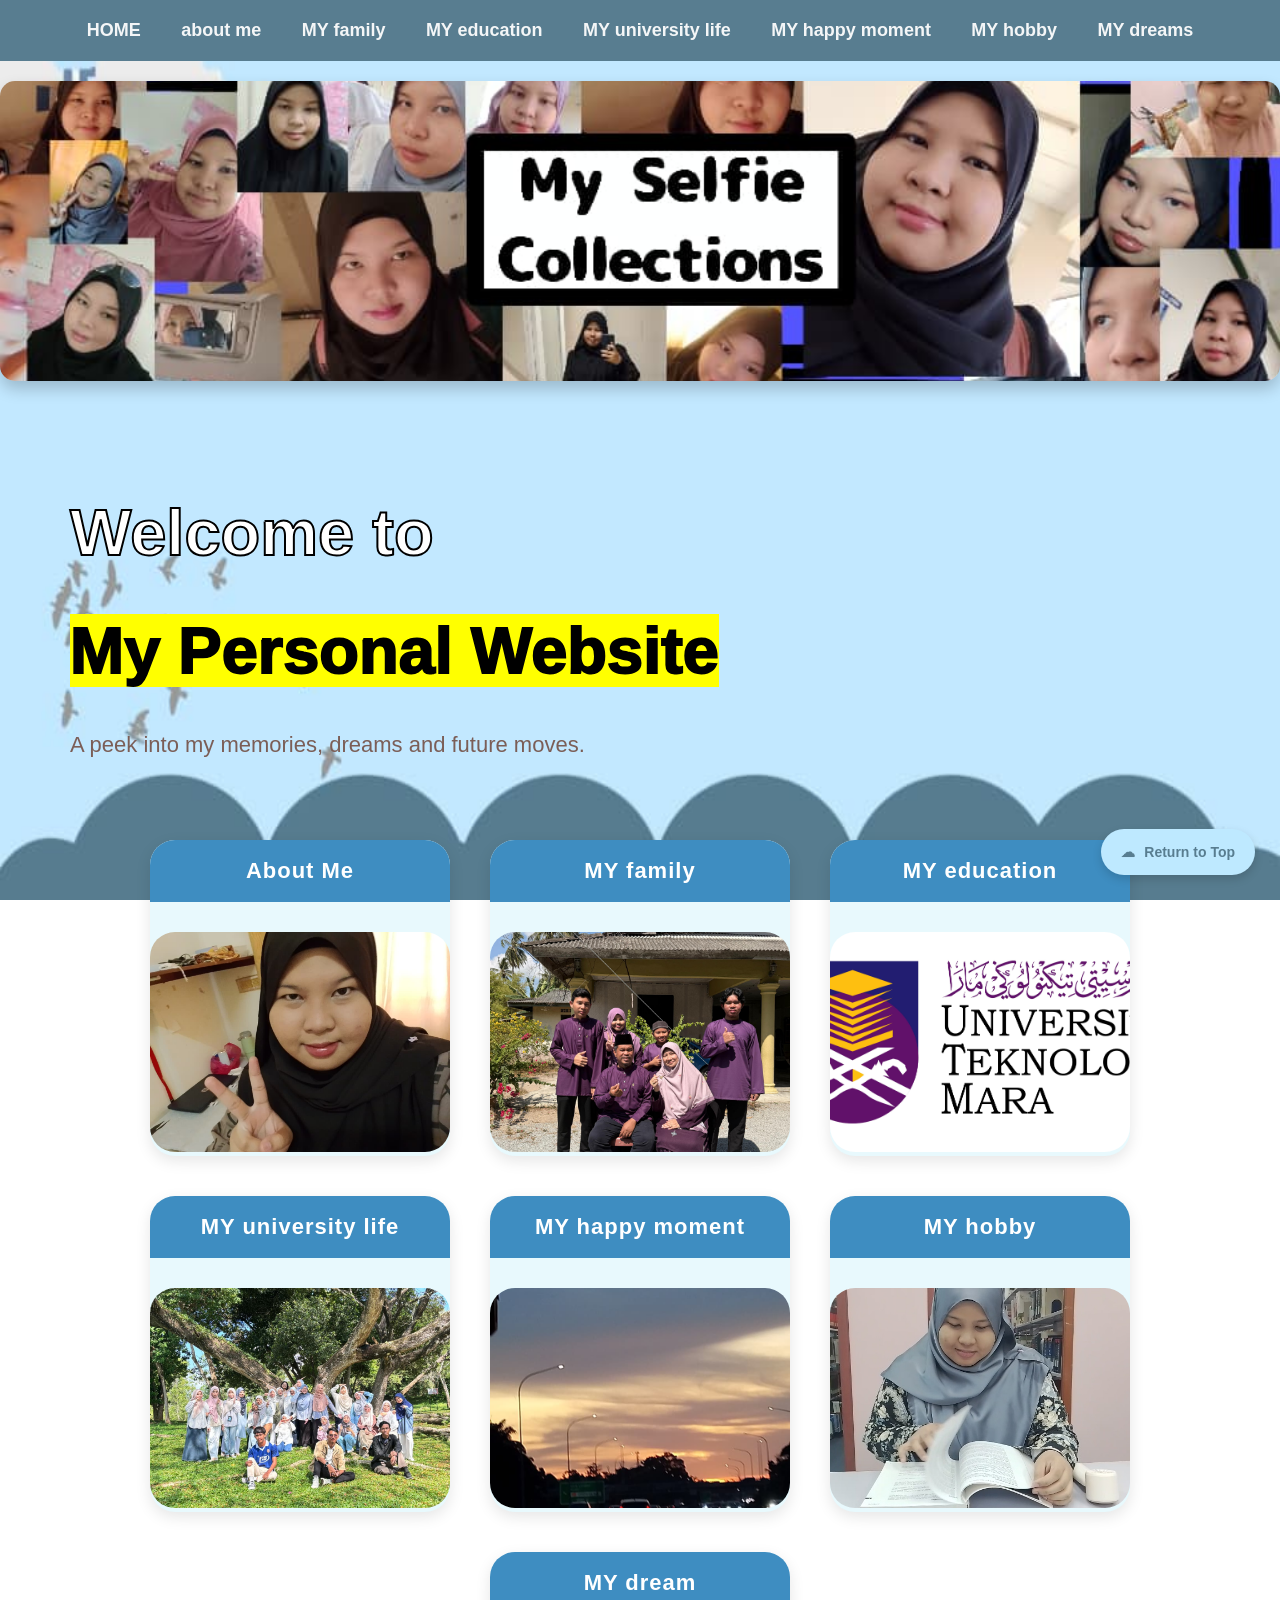
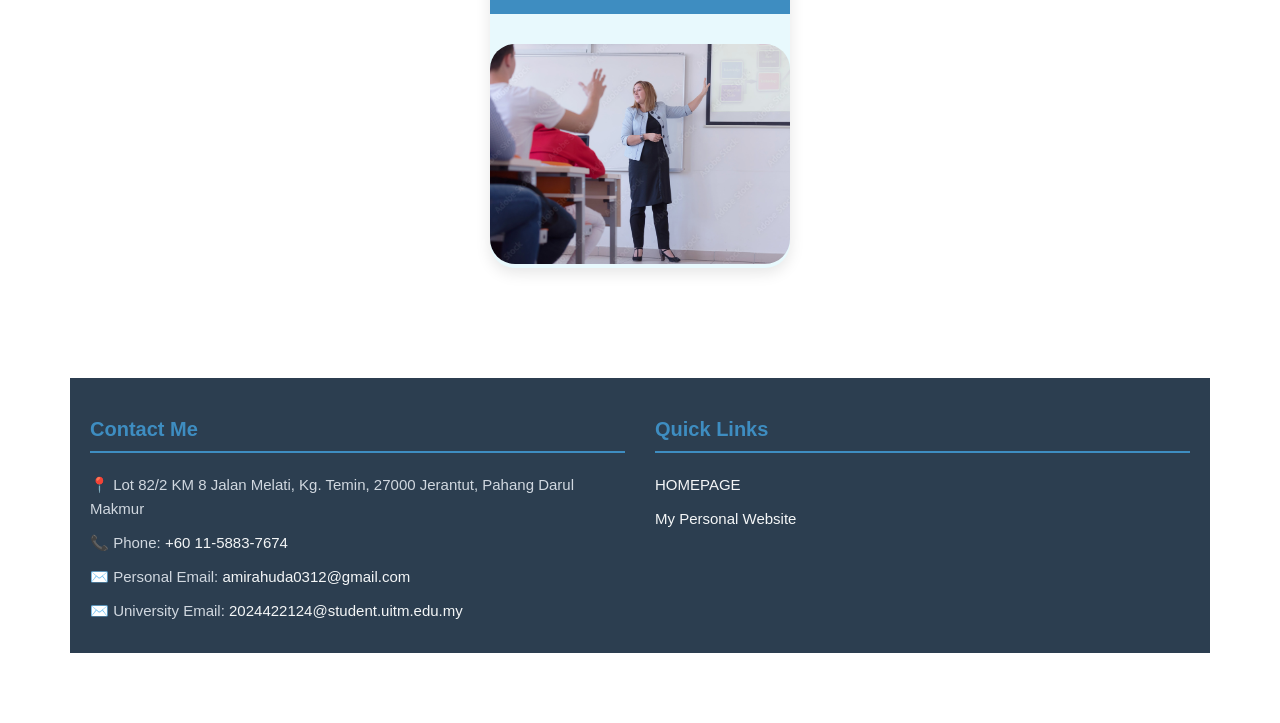
<file: index.html>
<!DOCTYPE html> 
<html> 
<head> 
<title>HOME Page</title> 
<link rel="stylesheet" href="style.css">
</head> 
<body> 
<audio id="bgMusic" autoplay loop>
<source src="audio/bgsound.mp3" type="audio/mpeg">
</audio>
<nav> 
<a href="index.html">HOME</a> 
<a href="aboutme.html">about me</a> 
<a href="myfamily.html">MY family</a> 
<a href="myeducation.html">MY education</a> 
<a href="myunilife.html">MY university life</a> 
<a href="happymoment.html">MY happy moment</a>
<a href="myhobby.html">MY hobby</a>
<a href="mydreams.html">MY dreams</a>
</nav> 

<div class="slider-container"> 
<div class="slides"> 
<div class="slide"><img src="images/home_slide1.jpeg" alt="UiTM Kedah Campus View"></div> 
<div class="slide"><img src="images/home_slide2.jpg" alt="University Event Life"></div> 
<div class="slide"><img src="images/home_slide3.jpeg" alt="Student Group Frame"></div> 
<div class="slide"><img src="images/home_slide4.jpeg" alt="UiTM Kedah Campus View"></div> 
<div class="slide"><img src="images/home_slide5.jpg" alt="Student Group Frame"></div> 
</div> 
</div> 

<div class="home"> 

<h1 style="color: white; -webkit-text-stroke: 2px black; align: "left">Welcome to</h1> 
<h1 style="color: white; -webkit-text-stroke: 2px black;"><mark>My Personal Website</mark></h1> 

<p> 
A peek into my memories, dreams and future moves.
</p> 

<div class="menu-cards"> 

<div class="card"> 
<h3>About Me</h3> 
<a href="aboutme.html"><img src="images/home_me1.jpeg"></a>
</div> 

<div class="card"> 
<h3>MY family</h3> 
<a href="myfamily.html"><img src="images/home_family1.jpeg"></a> 
</div> 

<div class="card"> 
<h3>MY education</h3> 
<a href="myeducation.html"><img src="images/home_education_UiTM.jpg"></a> 
</div> 

<div class="card"> 
<h3>MY university life</h3> 
<a href="myunilife.html"><img src="images/home_unilife.jpeg"></a> 
</div> 

<div class="card"> 
<h3>MY happy moment</h3> 
<a href="happymoment.html"><img src="images/home_exp.jpeg"></a> 
</div> 

<div class="card"> 
<h3>MY hobby</h3> 
<a href="myhobby.html"><img src="images/home_hobby.jpeg"></a> 
</div> 

<div class="card"> 
<h3>MY dream</h3> 
<a href="mydreams.html"><img src="images/home_mydream.jpg"></a>
</div> 
</div> 

<footer class="site-footer">
<div class="footer-content">
<div class="footer-section">
<h3>Contact Me</h3>
<p>📍 Lot 82/2 KM 8 Jalan Melati, Kg. Temin, 27000 Jerantut, Pahang Darul Makmur</p>
<p>📞 Phone: <a href="tel:+601158837674">+60 11-5883-7674</a></p>
<p>✉️ Personal Email: <a href="mailto:amirahuda0312@gmail.com">amirahuda0312@gmail.com</a></p>
<p>✉️ University Email: <a href="mailto:2024422124@student.uitm.edu.my">2024422124@student.uitm.edu.my</a></p>
</div>
    
<div class="footer-section">
<h3>Quick Links</h3>
<p><a href="index.html">HOMEPAGE</a></p>
<p><a href="index.html">My Personal Website</a></p>
</div>
</div>
</div>
</footer>

<button onclick="topFunction()" class="top-btn">
Return to Top
</button>
<script>
const music = document.getElementById("bgMusic");

window.addEventListener("load", () => {

    const savedTime =
    localStorage.getItem("musicTime");

    if(savedTime){

        music.currentTime =
        parseFloat(savedTime);
    }

    music.play().catch(() => {});
});

setInterval(() => {

    localStorage.setItem(
        "musicTime",
        music.currentTime
    );

}, 1000);
</script>

<script>
function topFunction(){

    window.scrollTo({
        top:0,
        behavior:"smooth"
    });

}
</script>
</body> 
</html>
</file>
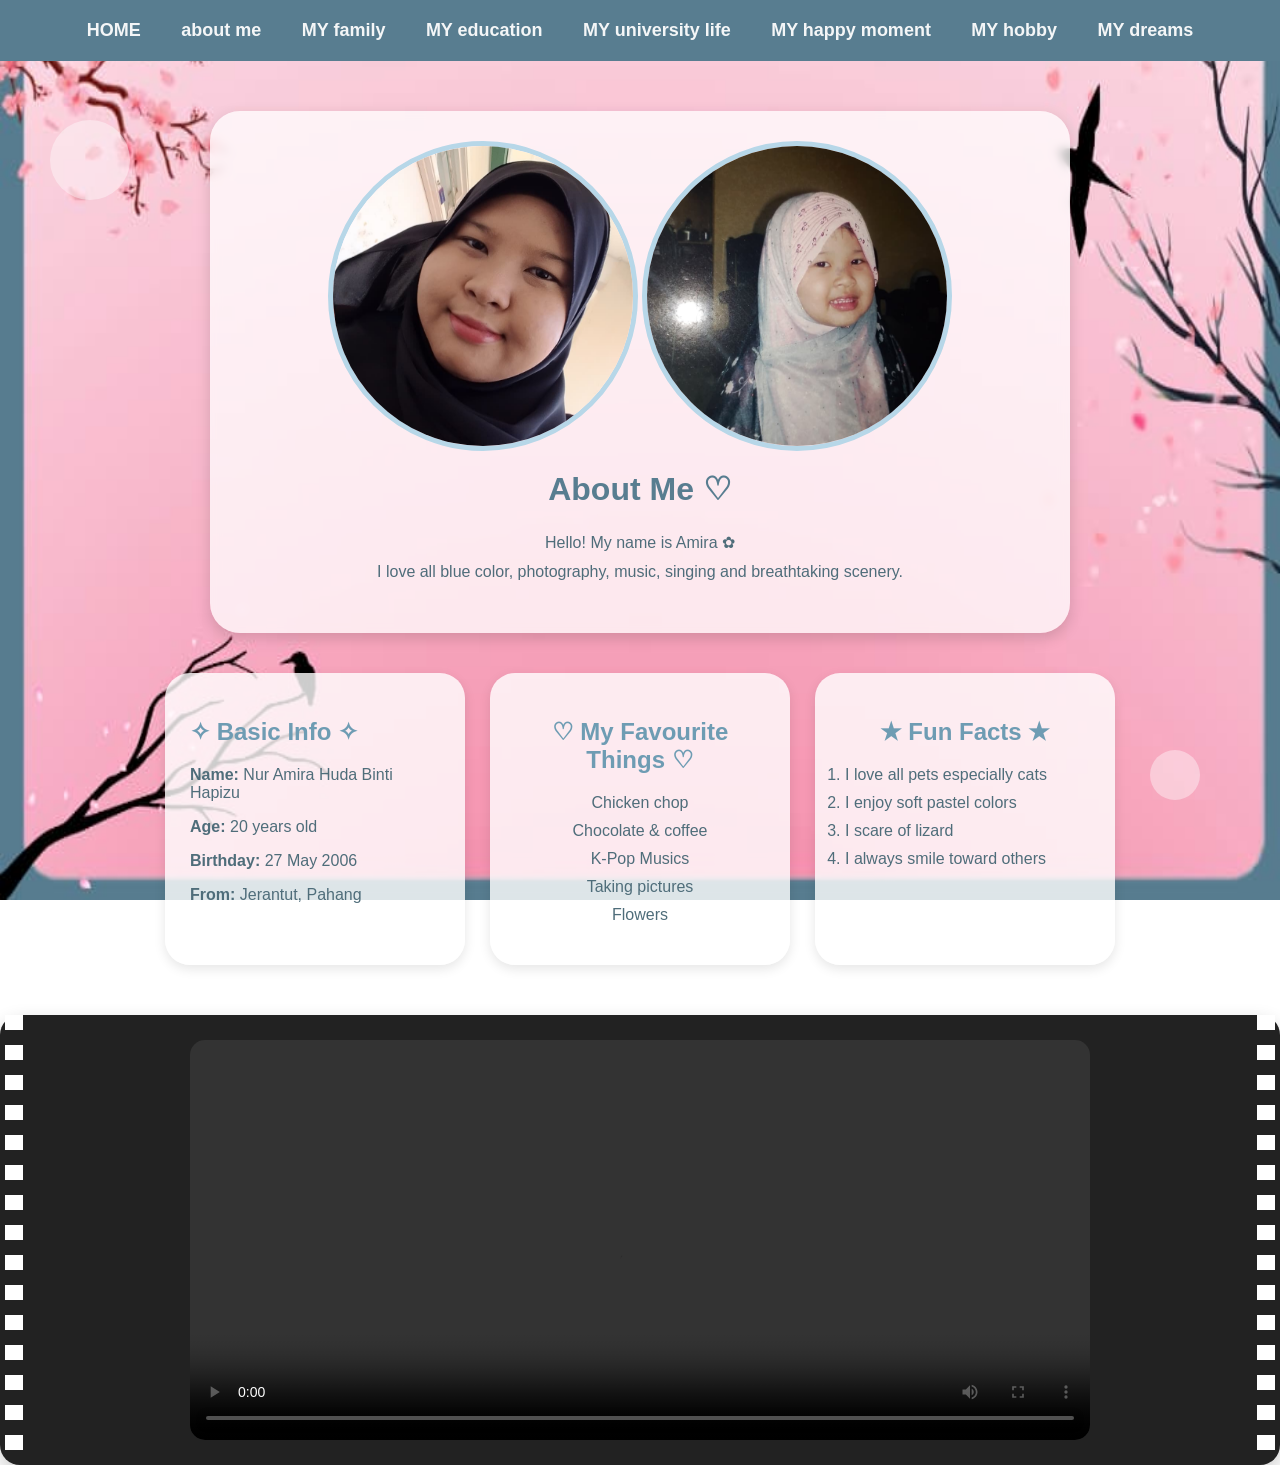
<file: aboutme.html>
<!DOCTYPE html>
<html>
<head>
<title>about me Page</title>
<link rel="stylesheet" href="styleAboutMe.css">
</head>
<body>
<audio id="bgMusic" autoplay loop>
<source src="audio/bgsound.mp3" type="audio/mpeg">
</audio>
<nav> 
<a href="index.html">HOME</a> 
<a href="aboutme.html">about me</a> 
<a href="myfamily.html">MY family</a> 
<a href="myeducation.html">MY education</a> 
<a href="myunilife.html">MY university life</a> 
<a href="happymoment.html">MY happy moment</a>
<a href="myhobby.html">MY hobby</a>
<a href="mydreams.html">MY dreams</a>
</nav>

<div class="about-container">
<div class="profile-card">
<img src="images/me_img1.jpeg" alt="My Photo">
<img src="images/me_img2.jpeg" alt="My Photo">
<h1>About Me ♡</h1>
<p class="intro">
Hello! My name is Amira ✿ <br>
I love all blue color, photography, music, singing and breathtaking scenery.
</p>
</div>
<div class="info-section">
<div class="cute-box" align="left">
<h2>✧ Basic Info ✧</h2>
<p><b>Name:</b> Nur Amira Huda Binti Hapizu</p>
<p><b>Age:</b> 20 years old</p>
<p><b>Birthday:</b> 27 May 2006</p>
<p><b>From:</b> Jerantut, Pahang</p>
</div>

<div class="cute-box">
<h2>♡ My Favourite Things ♡</h2>
<ul>
<li>Chicken chop</li>
<li>Chocolate & coffee</li>
<li>K-Pop Musics</li>
<li>Taking pictures</li>
<li>Flowers</li>
</ul>
</div>

<div class="cute-box">
<h2>★ Fun Facts ★</h2>
<ol align="left">
<li>I love all pets especially cats</li>
<li>I enjoy soft pastel colors</li>
<li>I scare of lizard</li>
<li>I always smile toward others</li>
</ol>
</div>
</div>
</div> 

<div class="bubble bubble1"></div>
<div class="bubble bubble2"></div>
<div class="video-box">
<center>
<video controls>
<source src="videos/meVid.mp4" type="video/mp4">
</video>
</center>
</div>

<script>
const music = document.getElementById("bgMusic");
window.addEventListener("load", () => {

    const savedTime =
    localStorage.getItem("musicTime");

    if(savedTime){

        music.currentTime =
        parseFloat(savedTime);
    }

    music.play().catch(() => {});
});

setInterval(() => {

    localStorage.setItem(
        "musicTime",
        music.currentTime
    );

}, 1000);

const videos = document.querySelectorAll("video");

videos.forEach(video => {

    video.addEventListener("play", () => {
        music.pause();
    });

    video.addEventListener("pause", () => {

        if(video.ended === false){
            music.play();
        }

    });

    video.addEventListener("ended", () => {
        music.play();
    });

});
</script>
</body>
</html>
</file>
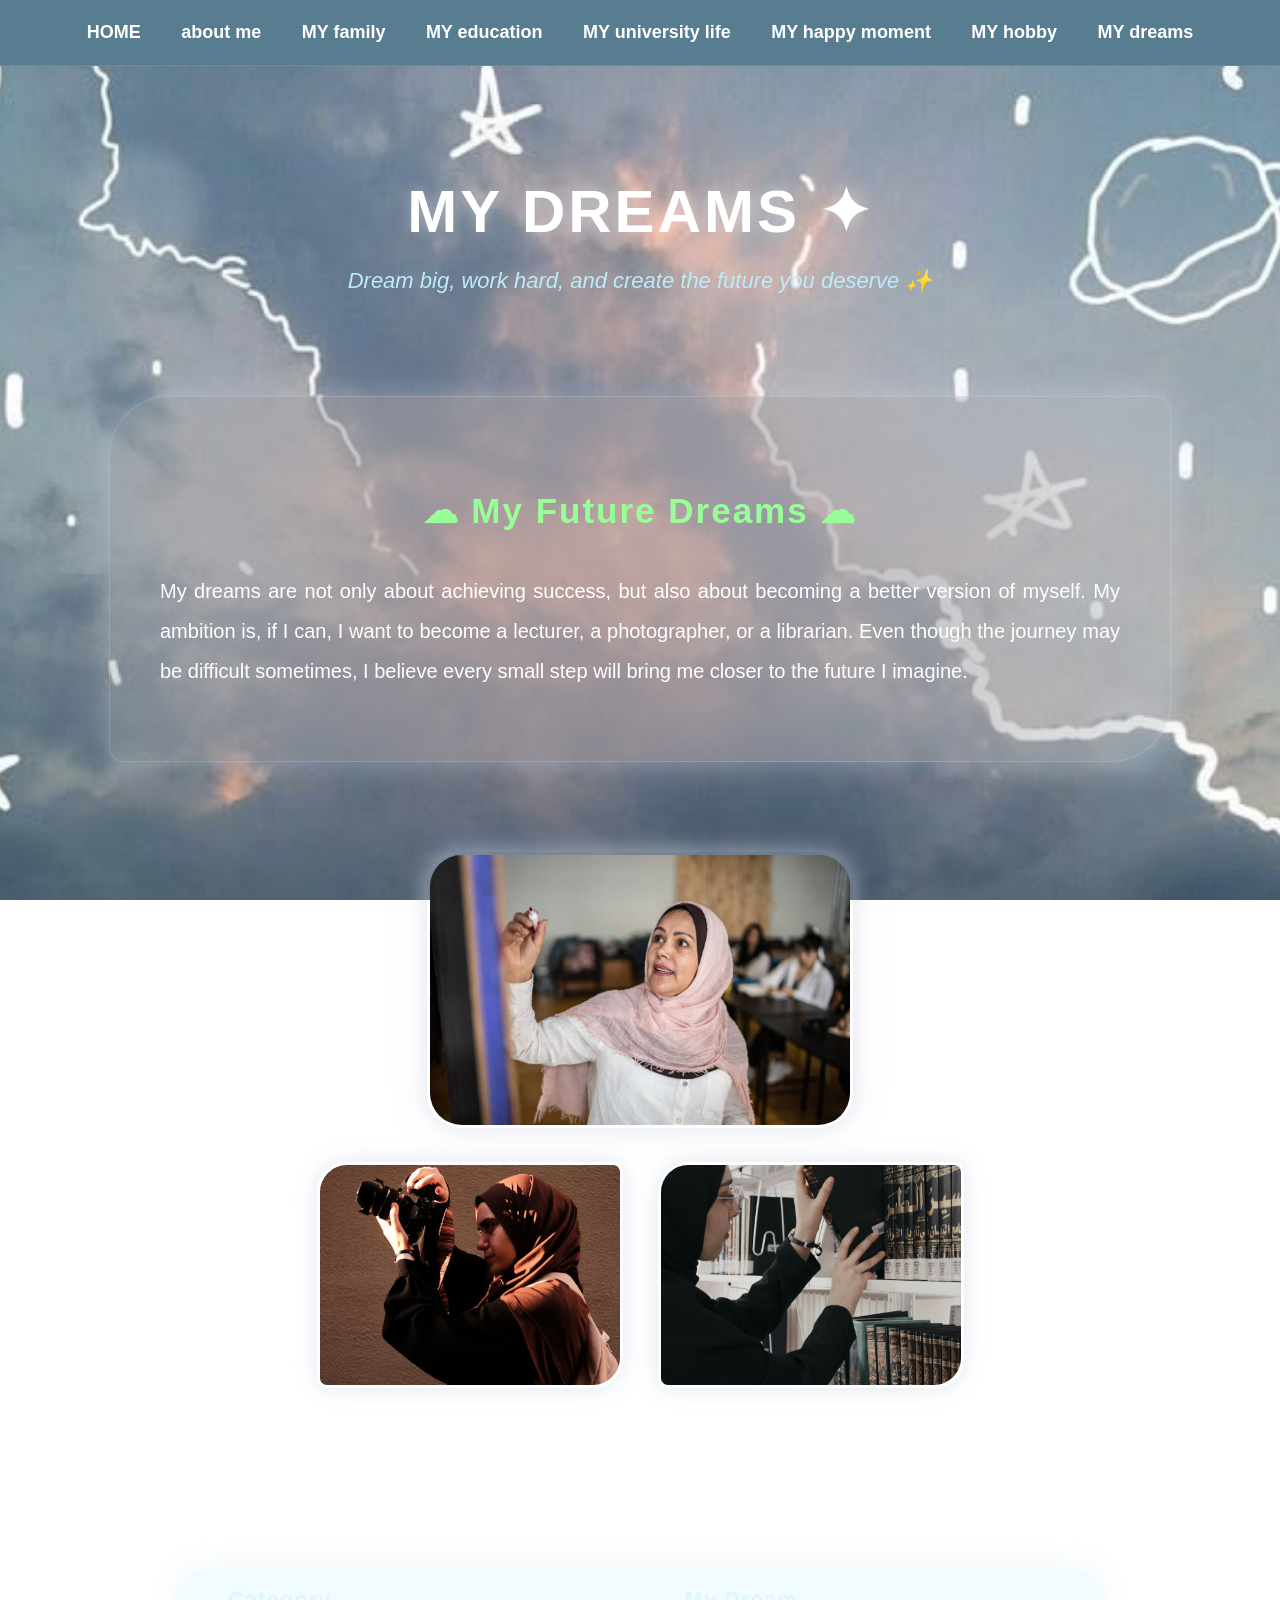
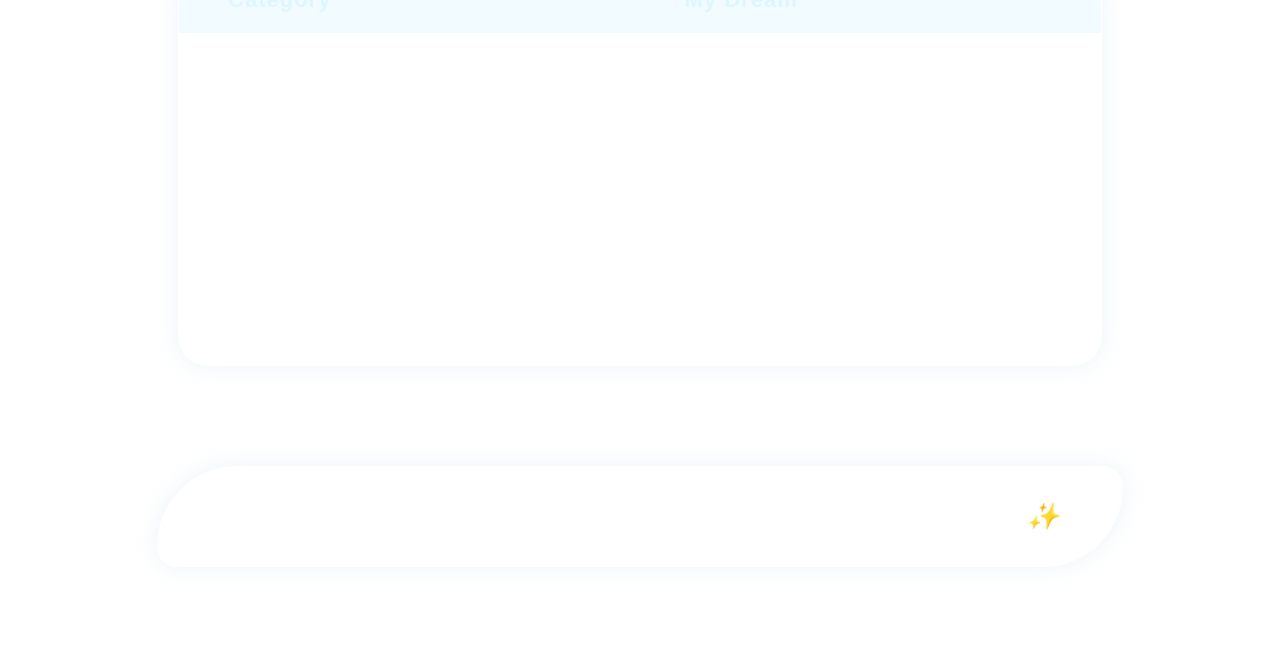
<file: mydreams.html>
<!DOCTYPE html>
<html>
<head>
<title>MY dreams Page</title>
<link rel="stylesheet" href="styleDreams.css">
</head>
<body>
<audio id="bgMusic" autoplay loop>
<source src="audio/bgsound.mp3" type="audio/mpeg">
</audio>
<div class="light light1"></div>
<div class="light light2"></div>
<nav>
<a href="index.html">HOME</a>
<a href="aboutme.html">about me</a>
<a href="myfamily.html">MY family</a>
<a href="myeducation.html">MY education</a>
<a href="myunilife.html">MY university life</a>
<a href="happymoment.html">MY happy moment</a>
<a href="myhobby.html">MY hobby</a>
<a href="mydreams.html">MY dreams</a>
</nav>

<div class="header">
<h1>MY DREAMS ✦</h1>
<p>
Dream big, work hard, and create the future you deserve ✨
</p>
</div>

<div class="dream-box">
<h2>☁ My Future Dreams ☁</h2>
<p style="font-size: 20px;">
My dreams are not only about achieving success, but also about becoming a better version of myself. 
My ambition is, if I can, I want to become a lecturer, a photographer, or a librarian.
Even though the journey may be difficult sometimes, I believe every small step will bring me closer to the future I imagine.
</p>
</div>

<div class="dream-gallery">
<div class="top-image">
<img src="images/dreams_img1.jpg">
</div>

<div class="bottom-images">
<img src="images/dreams_img2.jpg">
<img src="images/dreams_img3.jpg">
</div>
</div>

<div class="goal-section">
<h2 class="goal-title">My Future Goals</h2>
<table class="goal-table">
<tr>
<th>Category</th>
<th>My Dream</th>
</tr>
<tr>
<td>My life Vision</td>
<td>Always make my parents proud of me and happy for me.</td>
</tr>
<tr>
<td>My life Mission</td>
<td>To always reach my target on time.</td>
</tr>
<tr>
<td>✦ Career</td>
<td>To achieve a successful career and continuously improve my skills.</td>
</tr>
<tr>
<td>☁ Happiness</td>
<td>To live peacefully and create a meaningful life with loved ones.</td>
</tr>
<tr>
<td>✧ Adventure</td>
<td>To travel around the world and experience beautiful moments.</td>
</tr>
</table>
</div>

<div class="quote">
“The future belongs to those who believe in the beauty of their dreams ✨”
</div>

<script>
const music = document.getElementById("bgMusic");

window.addEventListener("load", () => {

    const savedTime =
    localStorage.getItem("musicTime");

    if(savedTime){

        music.currentTime =
        parseFloat(savedTime);
    }

    music.play().catch(() => {});
});
setInterval(() => {

    localStorage.setItem(
        "musicTime",
        music.currentTime
    );

}, 1000);
</script>
</body>
</html>
</file>
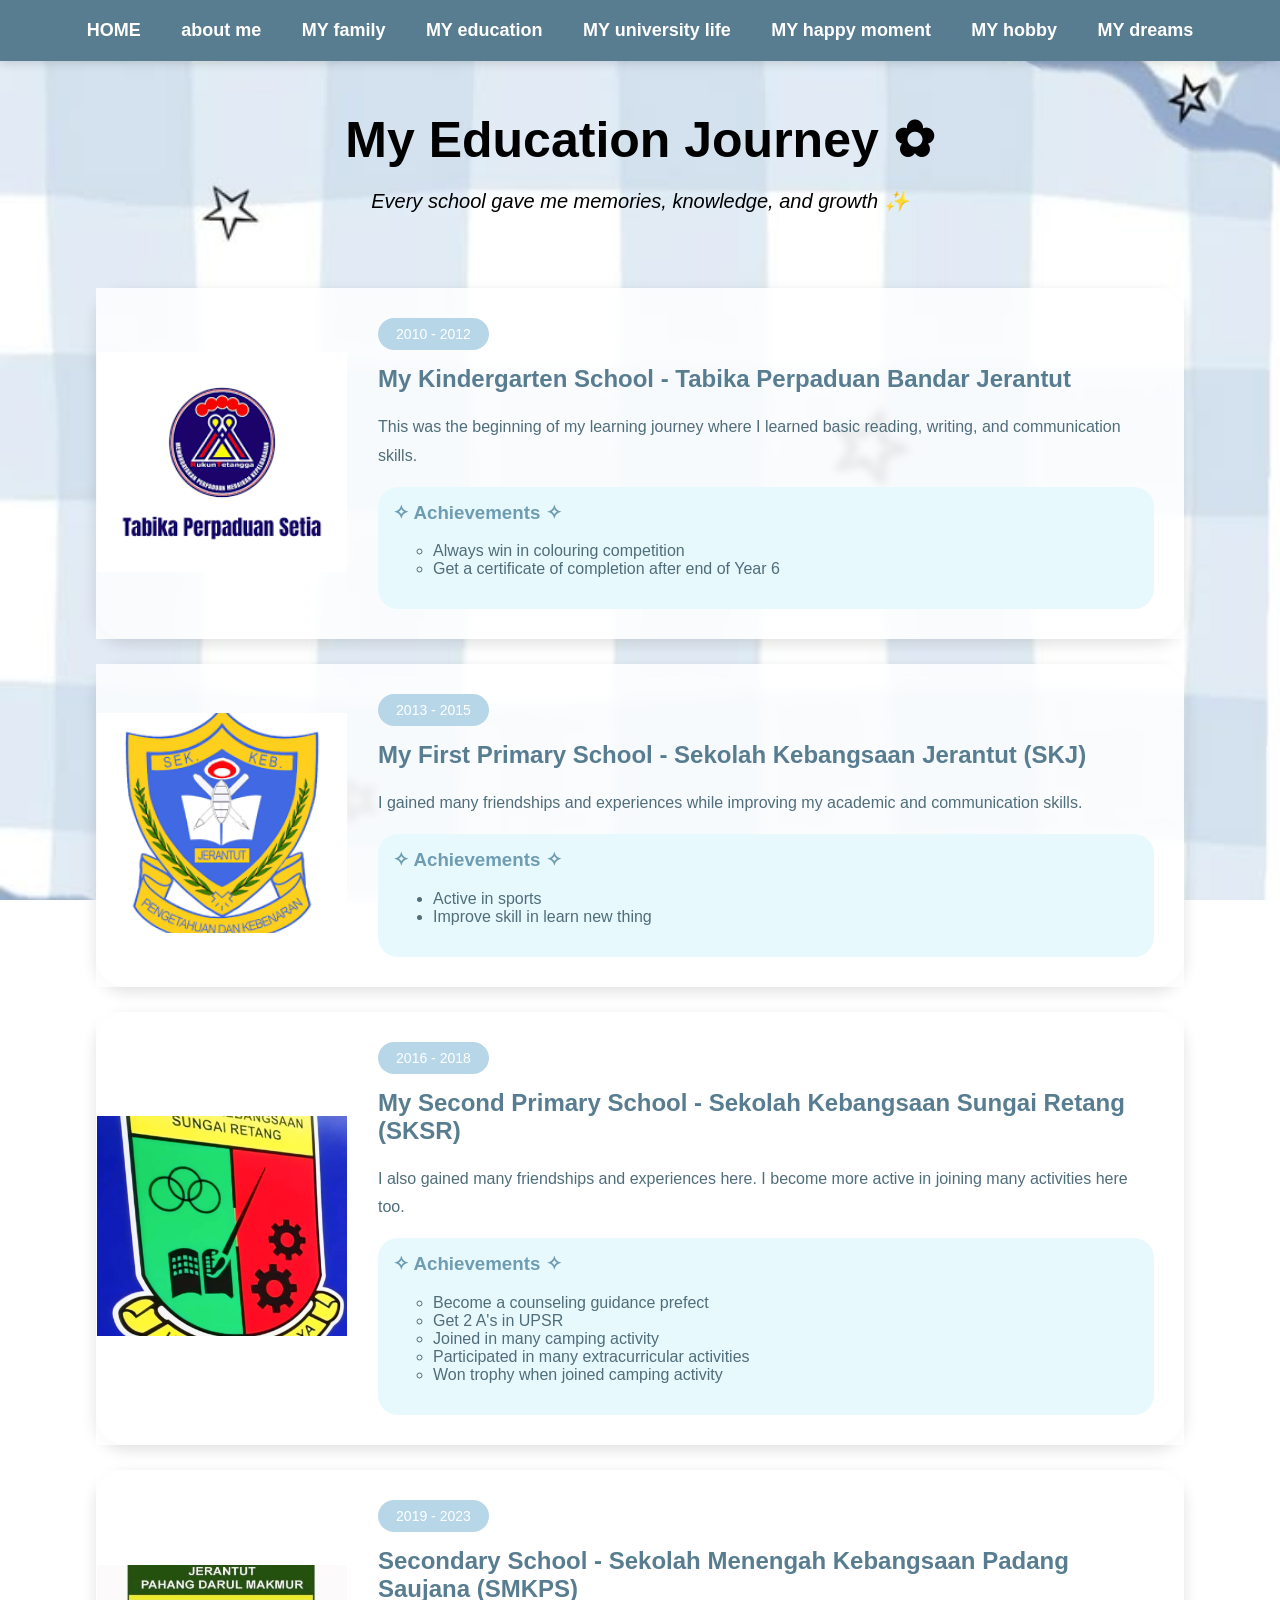
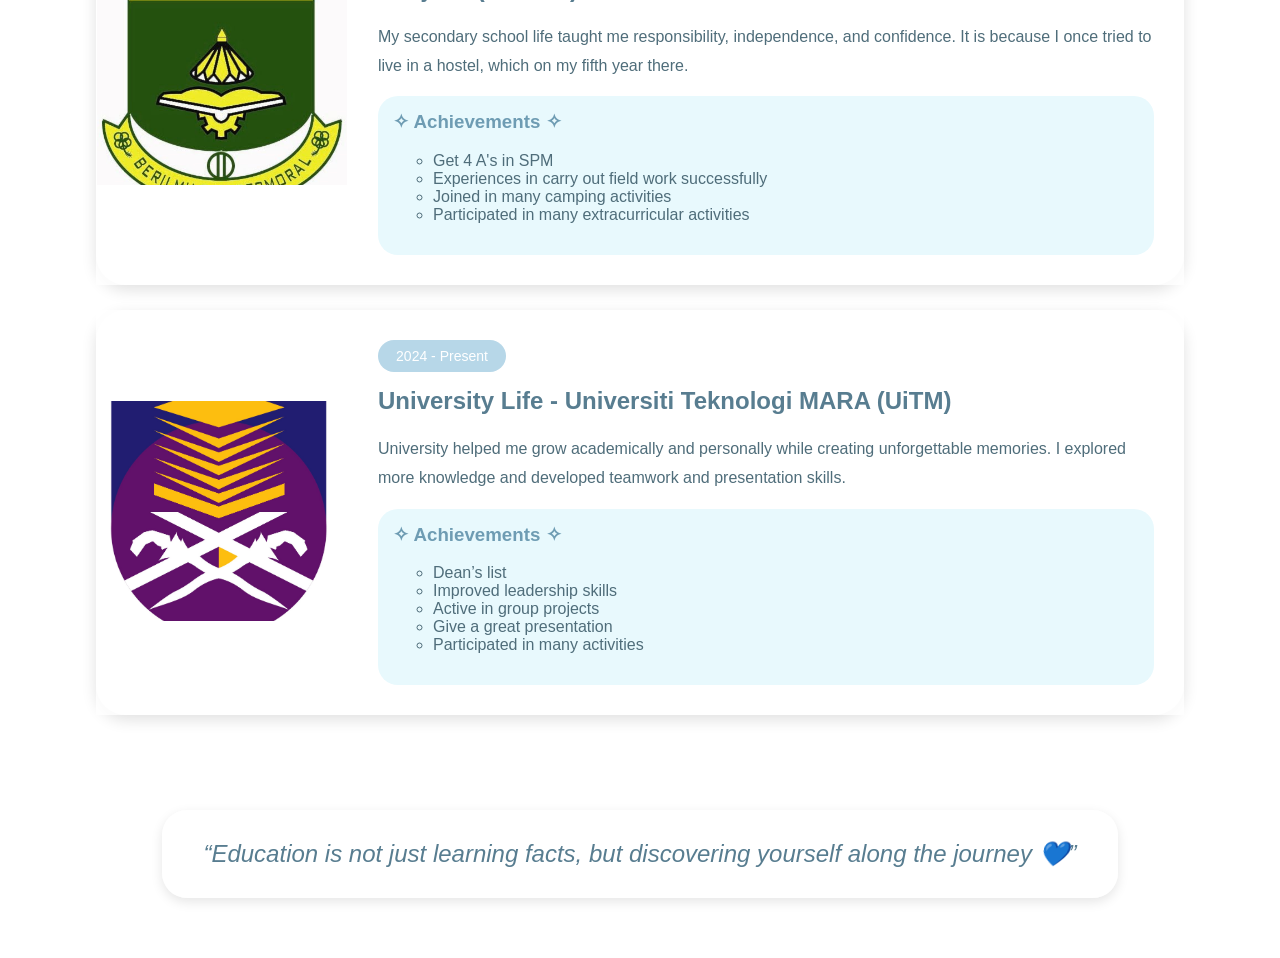
<file: myeducation.html>
<!DOCTYPE html>
<html>
<head>
<title>MY education Page</title>
<link rel="stylesheet" href="styleEdu.css">
</head>
<body>
<audio id="bgMusic" autoplay loop>
<source src="audio/bgsound.mp3" type="audio/mpeg">
</audio>
<nav>
<a href="index.html">HOME</a>
<a href="aboutme.html">about me</a>
<a href="myfamily.html">MY family</a>
<a href="myeducation.html">MY education</a>
<a href="myunilife.html">MY university life</a>
<a href="happymoment.html">MY happy moment</a>
<a href="myhobby.html">MY hobby</a>
<a href="mydreams.html">MY dreams</a>
</nav>

<div class="title">
<h1>My Education Journey ✿</h1>
<p>Every school gave me memories, knowledge, and growth ✨</p>
</div>

<div class="education-container">
<table class="edu-table">
<tr class="edu-card" onclick="window.open('https://maps.app.goo.gl/EEtXRXRHGtE7CM4S8', '_blank');" style="cursor: pointer;">
<td>
<img src="images/myedu_tadika.png" class="school-img">
</td>
<td class="content">
<div class="year">2010 - 2012</div>
<h2>My Kindergarten School - Tabika Perpaduan Bandar Jerantut</h2>
<p>
This was the beginning of my learning journey where I learned basic reading, writing, and communication skills.
</p>
<div class="achievement">
<h3>✧ Achievements ✧</h3>
<ul type="circle">
<li>Always win in colouring competition</li>
<li>Get a certificate of completion after end of Year 6</li>
</ul>
</div>
</td>
</tr>

<tr class="edu-card" onclick="window.open('https://maps.app.goo.gl/xjDcdtperpUUWbmPA', '_blank');" style="cursor: pointer;">
<td>
<img src="images/myedu_skj.png" class="school-img">
</td>
<td class="content">
<div class="year">2013 - 2015</div>
<h2>My First Primary School - Sekolah Kebangsaan Jerantut (SKJ)</h2>
<p>
I gained many friendships and experiences while improving my academic and communication skills.
</p>
<div class="achievement">
<h3>✧ Achievements ✧</h3>
<ul>
<li>Active in sports</li>
<li>Improve skill in learn new thing</li>
</ul>
</div>
</td>
</tr>

<tr class="edu-card" onclick="window.open('https://maps.app.goo.gl/qQCVUGSGm799hoz5A', '_blank');" style="cursor: pointer;">
<td>
<img src="images/myedu_sksr.jpeg" class="school-img">
</td>
<td class="content">
<div class="year">2016 - 2018</div>
<h2>My Second Primary School - Sekolah Kebangsaan Sungai Retang (SKSR)</h2>
<p>
I also gained many friendships and experiences here. I become more active in joining many activities here too.
</p>
<div class="achievement">
<h3>✧ Achievements ✧</h3>
<ul type="circle">
<li>Become a counseling guidance prefect</li>
<li>Get 2 A's in UPSR</li>
<li>Joined in many camping activity</li>
<li>Participated in many extracurricular activities</li>
<li>Won trophy when joined camping activity</li>
</ul>
</div>
</td>
</tr>

<tr class="edu-card" onclick="window.open('https://maps.app.goo.gl/wNeGAPWM6a9Q7odg8', '_blank');" style="cursor: pointer;">
<td>
<img src="images/myedu_smkps.jpg" class="school-img">
</td>
<td class="content">
<div class="year">2019 - 2023</div>
<h2>Secondary School - Sekolah Menengah Kebangsaan Padang Saujana (SMKPS)</h2>
<p>
My secondary school life taught me responsibility, independence, and confidence. It is because I once tried to live in a hostel, which on my fifth year there.
</p>
<div class="achievement">
<h3>✧ Achievements ✧</h3>
<ul type="circle">
<li>Get 4 A's in SPM</li>
<li>Experiences in carry out field work successfully</li>
<li>Joined in many camping activities</li>
<li>Participated in many extracurricular activities</li>
</ul>
</div>
</td>
</tr>

<tr class="edu-card" onclick="window.open('https://maps.app.goo.gl/dkYJjQTD4w3oxjdeA', '_blank');" style="cursor: pointer;">
<td>
<img src="images/myedu_uitm.jpeg" class="school-img">
</td>
<td class="content">
<div class="year">2024 - Present</div>
<h2>University Life - Universiti Teknologi MARA (UiTM)</h2>
<p>
University helped me grow academically and personally while creating unforgettable memories. I explored more knowledge and developed teamwork and presentation skills. 
</p>
<div class="achievement">
<h3>✧ Achievements ✧</h3>
<ul type="circle">
<li> Dean’s list</li>
<li>Improved leadership skills</li>
<li>Active in group projects</li>
<li>Give a great presentation</li>
<li>Participated in many activities</li>
</ul>
</div>
</td>
</tr>
</table>
</div>

<div class="quote">
    “Education is not just learning facts, but discovering yourself along the journey 💙”
</div>

<script>
const music = document.getElementById("bgMusic");

window.addEventListener("load", () => {

    const savedTime =
    localStorage.getItem("musicTime");

    if(savedTime){

        music.currentTime =
        parseFloat(savedTime);
    }

    music.play().catch(() => {});
});

setInterval(() => {

    localStorage.setItem(
        "musicTime",
        music.currentTime
    );

}, 1000);
</script>
</body>
</html>
</file>
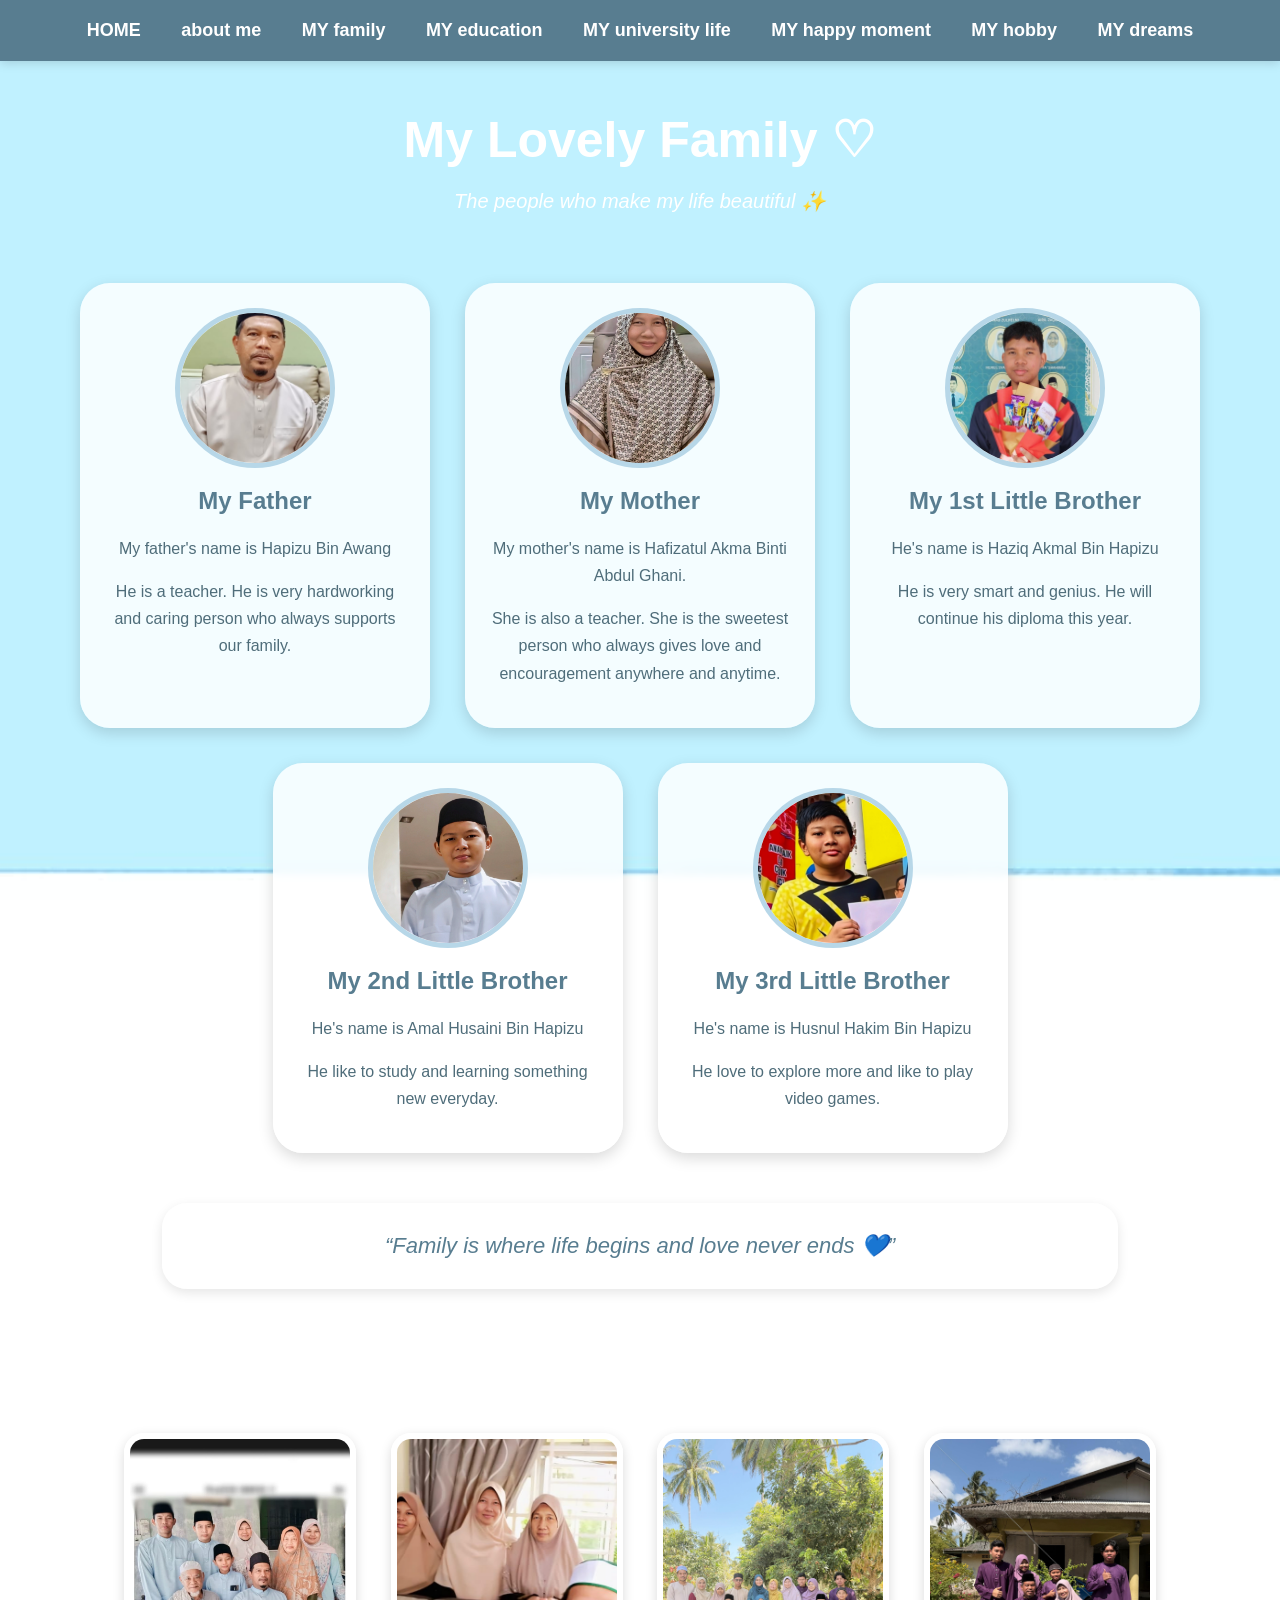
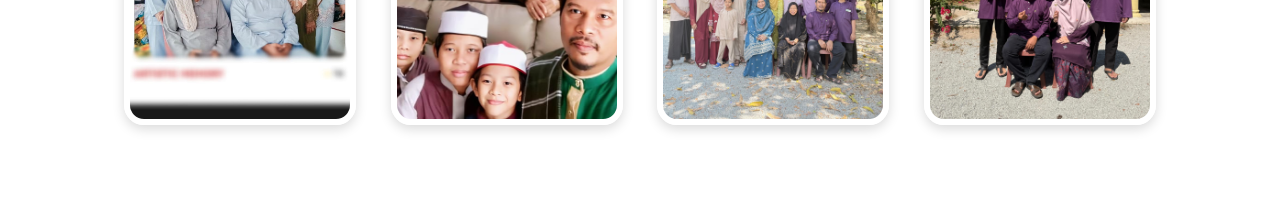
<file: myfamily.html>
<!DOCTYPE html>
<html>
<head>
<title>MY family Page</title>
<link rel="stylesheet" href="styleFamily.css">
</head>
<body>
<audio id="bgMusic" autoplay loop>
<source src="audio/bgsound.mp3" type="audio/mpeg">
</audio>
<nav>
<a href="index.html">HOME</a>
<a href="aboutme.html">about me</a>
<a href="myfamily.html">MY family</a>
<a href="myeducation.html">MY education</a>
<a href="myunilife.html">MY university life</a>
<a href="happymoment.html">MY happy moment</a>
<a href="myhobby.html">MY hobby</a>
<a href="mydreams.html">MY dreams</a>
</nav>

<div class="title">
<h1>My Lovely Family ♡</h1>
<p>The people who make my life beautiful ✨</p>
</div>

<div class="family-container">
<div class="family-card">
<img src="images/fam_abah.jpeg">
<h2>My Father</h2>
<p>My father's name is Hapizu Bin Awang</p>
<p>He is a teacher. He is very hardworking and caring person who always supports our family.</p>
</div>

<div class="family-card">
<img src="images/fam_umi.jpeg">
<h2>My Mother</h2>
<p>My mother's name is Hafizatul Akma Binti Abdul Ghani.</p>
<p>She is also a teacher. She is the sweetest person who always gives love and encouragement anywhere and anytime.</p>
</div>

<div class="family-card">
<img src="images/fam_haziq.jpeg">
<h2>My 1st Little Brother</h2>
<p>He's name is Haziq Akmal Bin Hapizu</p>
<p>He is very smart and genius. He will continue his diploma this year.</p>
</div>

<div class="family-card">
<img src="images/fam_amal.jpeg">
<h2>My 2nd Little Brother</h2>
<p>He's name is Amal Husaini Bin Hapizu</p>
<p>He like to study and learning something new everyday.</p>
</div>

<div class="family-card">
<img src="images/fam_hakim.jpeg">
<h2>My 3rd Little Brother</h2>
<p>He's name is Husnul Hakim Bin Hapizu</p>
<p>He love to explore more and like to play video games.</p>
</div>
</div>

<div class="quote">
    “Family is where life begins and love never ends 💙”
</div>

<div class="memory-section">
<h2>Beautiful Memories ✿</h2>
<div class="memory-gallery">
<img src="images/fam_img1.jpeg">
<img src="images/fam_img2.jpeg">
<img src="images/fam_img3.jpeg">
<img src="images/fam_img4.jpeg">
</div>
</div>

<script>
const music = document.getElementById("bgMusic");

window.addEventListener("load", () => {
    const savedTime =
    localStorage.getItem("musicTime");

    if(savedTime){

        music.currentTime =
        parseFloat(savedTime);
    }

    music.play().catch(() => {});
});

setInterval(() => {

    localStorage.setItem(
        "musicTime",
        music.currentTime
    );

}, 1000);
</script>
</body>
</html>
</file>
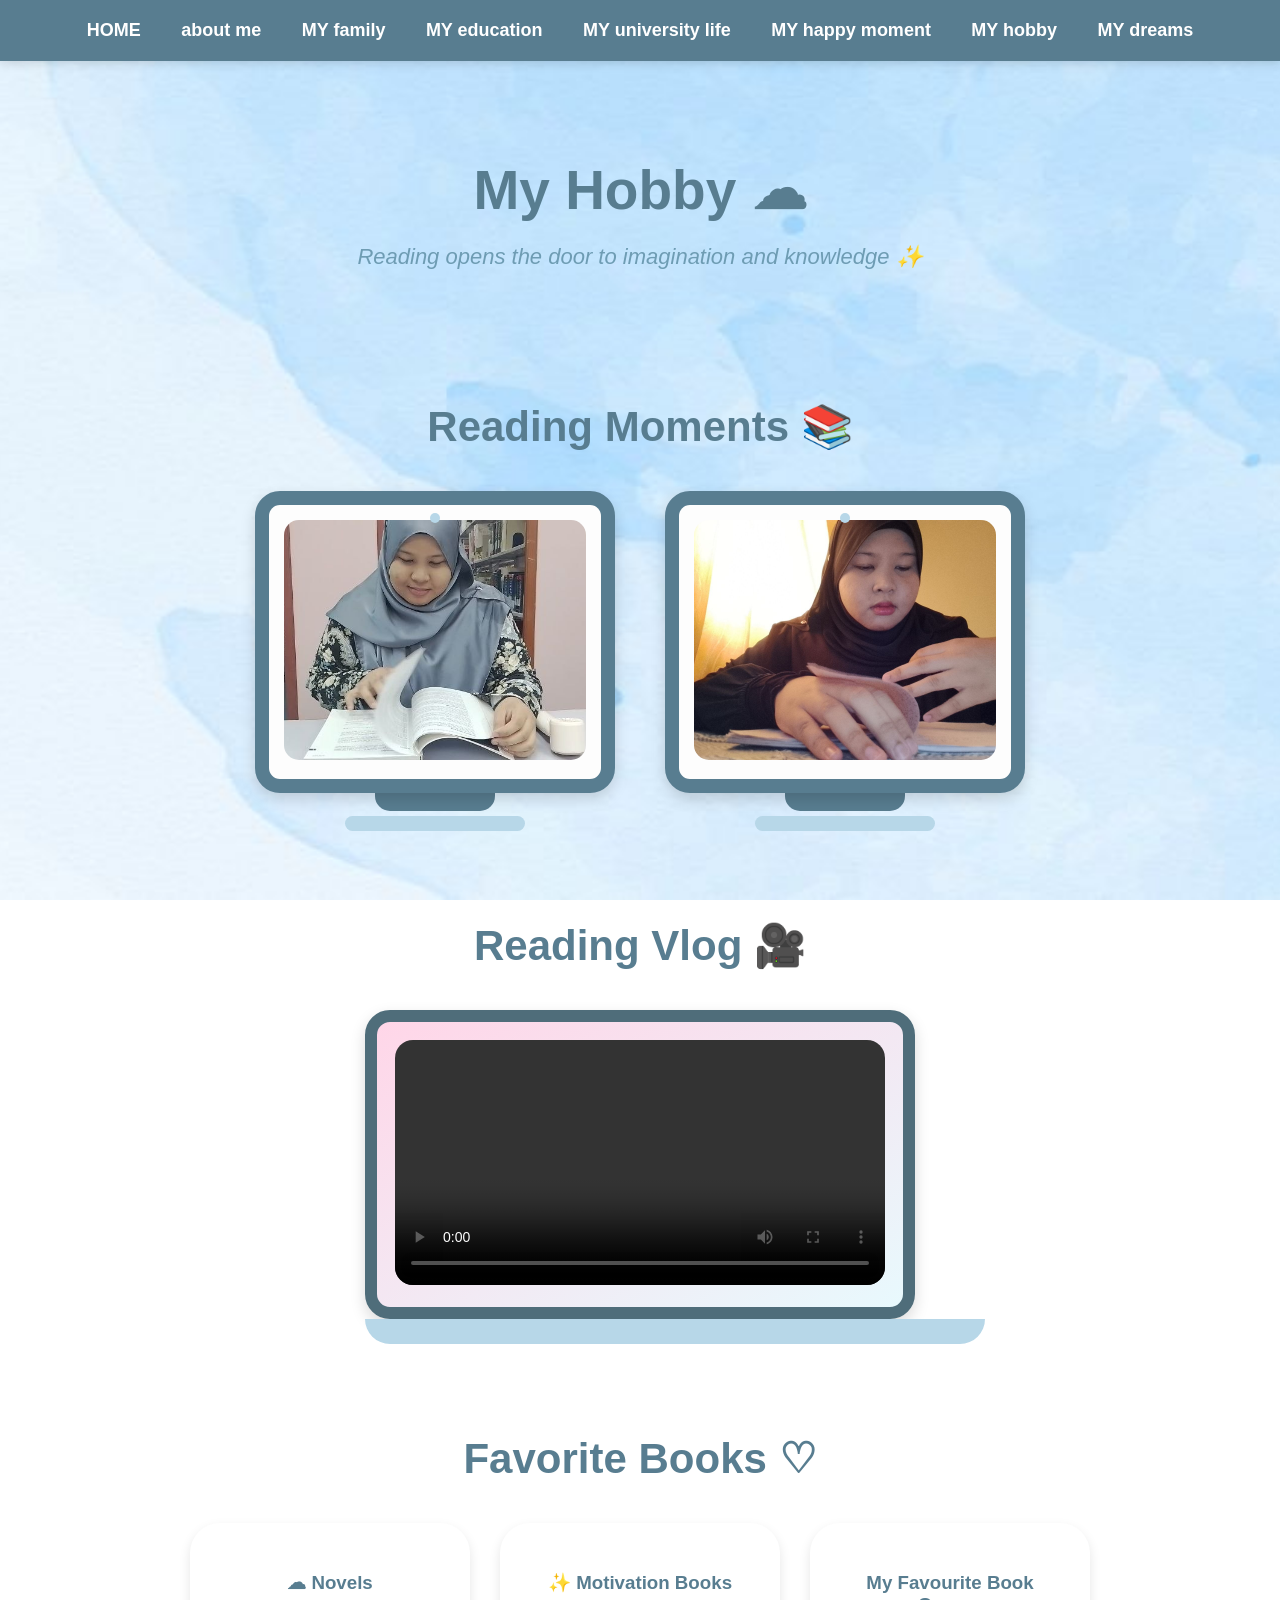
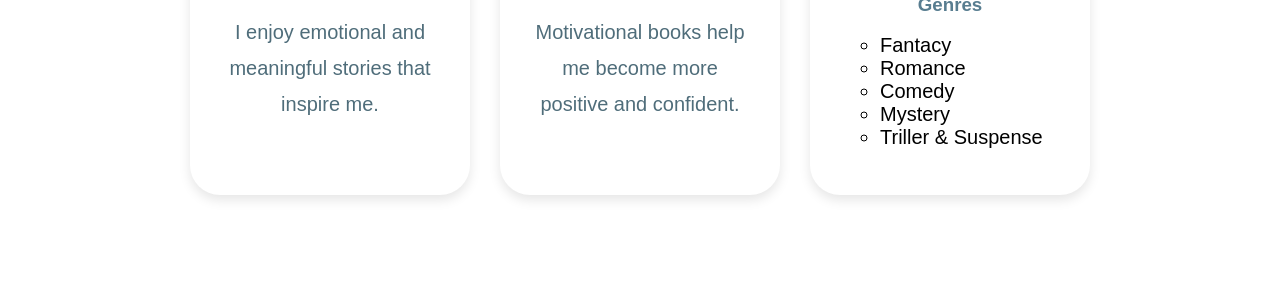
<file: myhobby.html>
<!DOCTYPE html>
<html>
<head>
<title>MY hobby Page</title>
<link rel="stylesheet" href="styleHobby.css">
</head>
<body>
<audio id="bgMusic" autoplay loop>
<source src="audio/bgsound.mp3" type="audio/mpeg">
</audio>
<nav>
<a href="index.html">HOME</a>
<a href="aboutme.html">about me</a>
<a href="myfamily.html">MY family</a>
<a href="myeducation.html">MY education</a>
<a href="myunilife.html">MY university life</a>
<a href="happymoment.html">MY happy moment</a>
<a href="myhobby.html">MY hobby</a>
<a href="mydreams.html">MY dreams</a>
</nav>

<div class="header">
<h1>My Hobby ☁</h1>
<p>Reading opens the door to imagination and knowledge ✨</p>
</div>

<div class="image-section">
<h2>Reading Moments 📚</h2>
<div class="computer-container">

<div class="computer">

<div class="screen">
<img src="images/hobby_img1.jpg">
</div>

<div class="stand"></div>
<div class="base"></div>
</div>

<div class="computer">
<div class="screen">
<img src="images/hobby_img2.jpg">
</div>

<div class="stand"></div>
<div class="base"></div>
</div>
</div>
</div>

<div class="video-section">
<h2>Reading Vlog 🎥</h2>
<div class="laptop">
<div class="laptop-screen">
<video controls>
<source src="videos/hobbyVid.mp4" type="video/mp4">
</video>
</div>

<div class="laptop-keyboard"></div>
</div>
</div>

<div class="books-section">
<h2>Favorite Books ♡</h2>
<div class="book-cards">
<div class="book">
<h3>☁ Novels</h3>
<p style="font-size: 20px;">
I enjoy emotional and meaningful stories that inspire me.
</p>
</div>

<div class="book">
<h3>✨ Motivation Books</h3>
<p style="font-size: 20px;">
Motivational books help me become more positive and confident.
</p>
</div>

<div class="book">
<h3>My Favourite Book Genres</h3>
<ul type="circle">
<li style="font-size: 20px;" align="left">Fantacy</li>
<li style="font-size: 20px;" align="left">Romance</li>
<li style="font-size: 20px;" align="left">Comedy</li>
<li style="font-size: 20px;" align="left">Mystery</li>
<li style="font-size: 20px;" align="left">Triller & Suspense</li>
</ul>
</div>
</div>
</div>

<script>
const music = document.getElementById("bgMusic");
window.addEventListener("load", () => {

    const savedTime =
    localStorage.getItem("musicTime");

    if(savedTime){

        music.currentTime =
        parseFloat(savedTime);
    }

    music.play().catch(() => {});
});

setInterval(() => {

    localStorage.setItem(
        "musicTime",
        music.currentTime
    );

}, 1000);

const videos = document.querySelectorAll("video");
videos.forEach(video => {

    video.addEventListener("play", () => {
        music.pause();
    });

    video.addEventListener("pause", () => {

        if(video.ended === false){
            music.play();
        }
    });

    video.addEventListener("ended", () => {
        music.play();
    });
});
</script>
</body>
</html>
</file>
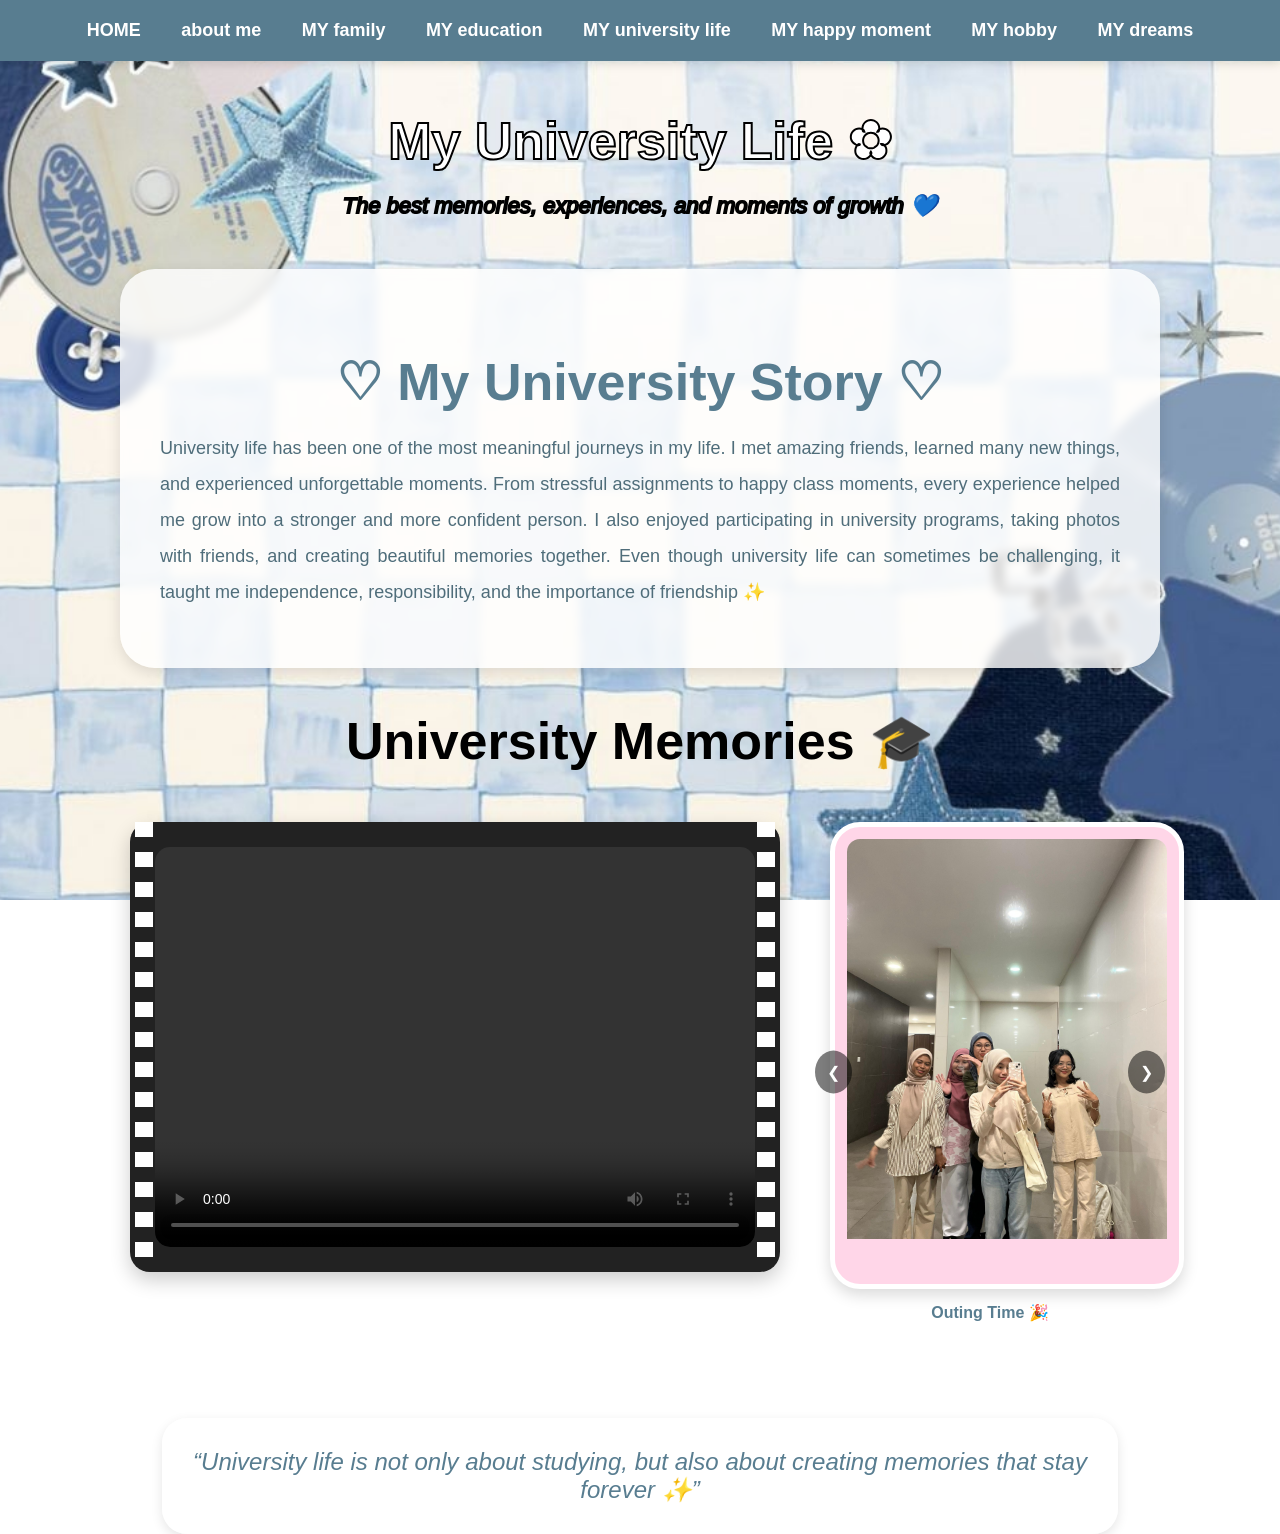
<file: myunilife.html>
<!DOCTYPE html>
<html>
<head>
<title>MY university life Page</title>
<link rel="stylesheet" href="styleUnilife.css">
</head>
<body>
<audio id="bgMusic" autoplay loop>
<source src="audio/bgsound.mp3" type="audio/mpeg">
</audio>
<nav>
<a href="index.html">HOME</a>
<a href="aboutme.html">about me</a>
<a href="myfamily.html">MY family</a>
<a href="myeducation.html">MY education</a>
<a href="myunilife.html">MY university life</a>
<a href="happymoment.html">MY happy moment</a>
<a href="myhobby.html">MY hobby</a>
<a href="mydreams.html">MY dreams</a>
</nav>

<div class="title">
<h1>My University Life ✿</h1>
<p>The best memories, experiences, and moments of growth 💙</p>
</div>

<div class="story-box">
<h2>♡ My University Story ♡</h2>
<p>
University life has been one of the most meaningful journeys in my life. 
I met amazing friends, learned many new things, and experienced unforgettable moments. 
From stressful assignments to happy class moments, every experience helped me grow into a stronger and more confident person. 
I also enjoyed participating in university programs, taking photos with friends, and creating beautiful memories together. 
Even though university life can sometimes be challenging, it taught me independence, responsibility, and the importance of friendship ✨
</p>
</div>

<h2 style="text-align:center;">University Memories 🎓</h2>
<div class="memories-container">
<div class="video-box">
<video controls>
<source src="videos/unilifeVid.mp4" type="video/mp4">
</video>
</div>

<div class="slider-wrapper">
<div class="photo-slider">
<div class="photo-slide">
<img src="images/unilife_img1.jpeg" onclick="openModal(this.src)">
<p>Outing Time 🎉</p>
</div>

<div class="photo-slide">
<img src="images/unilife_img2.jpeg" onclick="openModal(this.src)">
<p>Class Presentation Day ✨</p>
</div>

<div class="photo-slide">
<img src="images/unilife_img3.jpeg" onclick="openModal(this.src)">
<p>Before Class Presentation 📚</p>
</div>

<div class="photo-slide">
<img src="images/unilife_img4.jpeg" onclick="openModal(this.src)">
<p>Campus Life 🌸</p>
</div>

<div class="photo-slide">
<img src="images/unilife_img5.jpeg" onclick="openModal(this.src)">
<p>Special Memories 💙</p>
</div>

<div class="photo-slide">
<img src="images/unilife_img6.jpeg" onclick="openModal(this.src)">
<p>Friends Forever ☁</p>
</div>
<a class="prev-photo" onclick="changePhoto(-1)">❮</a>
<a class="next-photo" onclick="changePhoto(1)">❯</a>
</div>
</div>
</div>
</div>

<div class="quote">
“University life is not only about studying, but also about creating memories that stay forever ✨”
</div>

<script>
let photoIndex = 1;

showPhoto(photoIndex);

function changePhoto(n){
    showPhoto(photoIndex += n);
}

function showPhoto(n){

    let slides =
    document.getElementsByClassName("photo-slide");

    if(n > slides.length){
        photoIndex = 1;
    }

    if(n < 1){
        photoIndex = slides.length;
    }

    for(let i=0;i<slides.length;i++){
        slides[i].style.display="none";
    }

    slides[photoIndex-1].style.display="block";
}
setInterval(function(){
    photoIndex++;
    showPhoto(photoIndex);

},3000);
</script>

<script>
const music = document.getElementById("bgMusic");
window.addEventListener("load", () => {

    const savedTime =
    localStorage.getItem("musicTime");
    if(savedTime){
        music.currentTime =
        parseFloat(savedTime);
    }
    music.play().catch(() => {});
});
setInterval(() => {
    localStorage.setItem(
        "musicTime",
        music.currentTime
    );

}, 1000);

const videos = document.querySelectorAll("video");

videos.forEach(video => {

    video.addEventListener("play", () => {
        music.pause();
    });

    video.addEventListener("pause", () => {

        if(video.ended === false){
            music.play();
        }

    });

    video.addEventListener("ended", () => {
        music.play();
    });

});
</script>
</body>
</html>
</file>
<file: style.css>
.menu-cards{ 
  display:flex; 
  flex-wrap:wrap; 
  justify-content:center; 
  gap:40px;  
  padding:60px; 
} 

.card{ 
  width:300px; 
  background-color:#E8F9FD; 
  border-radius:25px;
  overflow:hidden; 
  box-shadow:0px 5px 15px rgba(0,0,0,0.1); 
  transition:0.5s; 
} 
.card:hover{ 
  transform:translateY(-10px); 
  box-shadow:0px 10px 20px rgba(0,0,0,0.15); 
} 
.card h3{ 
  background-color:#3E8DC1; 
  color:white; 
  text-align:center; 
  padding:18px; 
  margin:0; 
  font-size:22px; 
  letter-spacing:1px; 
} 
.card img{ 
  width:100%; 
  height:220px; 
  object-fit:cover; 
} 
.card p{ 
  text-align:center; 
  padding:18px; 
  color:#7b5e57; 
  font-size:18px; 
} 
body{ 
  margin:0; 
  font-family:Arial; 
  background-image: url('images/home_bg1.jpeg'); 
  background-repeat: no-repeat; 
  background-attachment: fixed; 
  background-size: 100% 100%; 
} 
body{
   animation:fadeIn 1.5s;
}

@keyframes fadeIn{
   from{opacity:0;}
   to{opacity:1;}
}
nav{ 
  background-color:#587D90; 
  padding:20px; 
  text-align:center; 
} 
nav a{ 
  text-decoration:none; 
  color:#F4F6F7; 
  margin:18px; 
  font-size:18px; 
  font-weight:bold; 
} 
nav a:hover{ 
  color:white; 
} 
.slider-container { 
  width: 100%; 
  max-width: 1920px;
  aspect-ratio: 1920 / 450;
  margin: 20px auto 0 auto; 
  overflow: hidden; 
  border-radius: 15px; 
  box-shadow: 0 8px 16px rgba(0,0,0,0.2); 
} 
.slides { 
  display: flex; 
  width: 500%;
  height: 100%; 
  animation: slideAnimation 20s infinite; 
} 
.slide { 
  width: 20%; 
  height: 100%;
  flex-shrink: 0; 
} 
.slide img { 
  width: 100%; 
  height: 100%; 
  object-fit: cover; 
} 
@keyframes slideAnimation { 
0% { transform: translateX(0); } 
16% { transform: translateX(0); } 
20% { transform: translateX(-20%); } 
36% { transform: translateX(-20%); } 
40% { transform: translateX(-40%); } 
56% { transform: translateX(-40%); } 
60% { transform: translateX(-60%); } 
76% { transform: translateX(-60%); } 
80% { transform: translateX(-80%); } 
96% { transform: translateX(-80%); } 
100% { transform: translateX(0); } 
} 
.home{ 
  text-align:left; 
  padding:70px; 
} 
.home h1{ 
  font-size:65px; 
  color:#5c4033; 
} 
.home p{ 
  font-size:22px; 
  color:#7b5e57; 
} 
.home img{ 
  width:300px; 
  border-radius:25px;   
  margin-top:30px; 
} 

.site-footer {
  background-color: #2c3e50;
  color: #F4F6F7;
  padding: 40px 20px 20px 20px;
  font-family: Arial, sans-serif;
  margin-top: 50px;
}

.footer-content {
  display: flex;
  flex-wrap: wrap;
  justify-content: space-around;
  max-width: 1200px;
  margin: 0 auto;
  gap: 30px;
}

.footer-section {
  flex: 1;
  min-width: 250px;
}

.footer-section h3 {
  color: #3E8DC1;
  border-bottom: 2px solid #3E8DC1;
  padding-bottom: 10px;
  font-size: 20px;
  margin-top: 0;
}

.footer-section p {
  font-size: 15px;
  line-height: 1.6;
  margin: 10px 0;
  color: #d1d8e0;
}

.footer-section a {
  color: #F4F6F7;
  text-decoration: none;
  transition: 0.3s;
}

.footer-section a:hover {
  color: #3E8DC1;
  text-decoration: underline;
}

.footer-bottom {
  text-align: center;
  margin-top: 40px;
  padding-top: 20px;
  border-top: 1px solid rgba(255, 255, 255, 0.1);
  font-size: 14px;
  color: #a5b1c2;
}
.top-btn{
    position:fixed;
    bottom:25px;
    right:25px;
    background:#BEE9FF;
    color:#587D90;
    border:none;
    padding:15px 20px;
    border-radius:50px;
    font-weight:bold;
    font-size:14px;
    cursor:pointer;
    box-shadow:0px 4px 10px rgba(0,0,0,0.15);
    transition:0.3s;
    z-index:999;
}
.top-btn::before{
    content:"☁";
    margin-right:5px;
}

.top-btn:hover{
    transform:translateY(-4px);
    background:#DFF6FF;
}
</file>
<file: styleAboutMe.css>
html, body {
    height: 100%;
    margin: 0;
  }
body{ 
  margin:0; 
  font-family:Arial; 
  background-image: url('images/aboutme_bg2.jpeg');
  background-repeat: no repeat; 
  background-attachment: fixed;
  background-size: 100% 100%;
} 
nav{ 
  background-color:#587D90; 
  padding:20px; 
  text-align:center; 
} 
nav a{ 
  text-decoration:none; 
  color:#F4F6F7; 
  margin:18px; 
  font-size:18px; 
  font-weight:bold; 
} 
nav a:hover{ 
  color:white; 
} 
.about-container{
    text-align:center;
    padding:50px 20px;
}

.profile-card{
    background:rgba(255,255,255,0.75);
    width:800px;
    margin:auto;
    padding:30px;
    border-radius:30px;
    box-shadow:0px 5px 15px rgba(0,0,0,0.15);
    backdrop-filter:blur(5px);
}

.profile-card img{
    width:300px;
    height:300px;
    border-radius:50%;
    object-fit:cover;
    border:5px solid #B7D7E8;
}

.profile-card h1{
    color:#587D90;
    margin-top:15px;
}

.intro{
    color:#4F6D7A;
    line-height:1.8;
}

.info-section{
    display:flex;
    justify-content:center;
    flex-wrap:wrap;
    gap:25px;
    margin-top:40px;
}

.cute-box{
    background:rgba(255,255,255,0.8);
    width:250px;
    padding:25px;
    border-radius:25px;
    box-shadow:0px 4px 12px rgba(0,0,0,0.1);
    color:#4F6D7A;
}

.cute-box h2{
    color:#6E9CB3;
}

.cute-box ul{
    list-style:none;
    padding:0;
}
.cute-box ol{
    list-style-type: i; 
    padding-left: 5px;
    counter-reset: cute-counter;
}
.cute-box li{
    margin:10px 0;
}
.bubble{
    position:fixed;
    border-radius:50%;
    background:rgba(255,255,255,0.4);
}

.bubble1{
    width:80px;
    height:80px;
    top:120px;
    left:50px;
}

.bubble2{
    width:50px;
    height:50px;
    bottom:100px;
    right:80px;
}
.cute-box:hover{
    transform:translateY(-8px);
    transition:0.3s;
}
.video-box{
    position:relative;
    background:#222;
    padding:25px;
    border-radius:20px;
    box-shadow:0px 8px 20px rgba(0,0,0,0.2);
}
.video-box::before,
.video-box::after{
    content:"";
    position:absolute;
    top:0;
    width:18px;
    height:100%;
    background:
    repeating-linear-gradient(
    to bottom,
    white 0px,
    white 15px,
    transparent 15px,
    transparent 30px
    );
}

.video-box::before{
    left:5px;
}

.video-box::after{
    right:5px;
}

.video-box video{
    width:900px;
    height:400px;
    border-radius:15px;
    display:block;
}
</file>
<file: styleDreams.css>
html, body{
    margin:0;
    padding:0;
    font-family:Arial;
}
body{
    background-image:url('images/dreamsBg.jpeg');
    background-size:cover;
    background-attachment:fixed;
    background-position:center;
}
nav{
    background:rgba(255,255,255,0.08);
    background-color:#587D90;
    padding:22px;
    text-align:center;
    border-bottom:1px solid rgba(255,255,255,0.1);
}
nav a{
    text-decoration:none;
    color:white;
    margin:18px;
    font-size:18px;
    font-weight:bold;
    transition:0.3s;
}
nav a:hover{
    color:#DFF6FF;
}
.header{
    text-align:center;
    padding:70px 20px 40px;
}
.header h1{
    font-size:60px;
    color:white;
    margin-bottom:15px;
    letter-spacing:3px;
    text-shadow:0px 0px 15px rgba(255,255,255,0.4);
}
.header p{
    font-size:22px;
    color:#bdebfc;
    font-style:italic;
}
.dream-box{
    width:75%;
    margin:auto;
    margin-top:40px;
    padding:50px;
    color:white;
    line-height:2;
    text-align:justify;

    background:rgba(255,255,255,0.08);
    backdrop-filter:blur(150px);

    border-radius:60px 15px 60px 15px;

    box-shadow:
    0px 0px 25px rgba(183,215,232,0.3),
    0px 0px 45px rgba(255,214,232,0.15);

    border:1px solid rgba(255,255,255,0.15);
}
.dream-box h2{
    text-align:center;
    color:#98FF98;
    font-size:35px;
    margin-bottom:25px;
    letter-spacing:2px;
}
.dream-gallery{
    margin-top:90px;
    margin-bottom:90px;
    display:flex;
    flex-direction:column;
    align-items:center;
    gap:30px;
}
.top-image img{
    width:420px;
    height:270px;
    object-fit:cover;
    border-radius:35px;
    border:3px solid rgba(255,255,255,0.2);
    box-shadow:
    0px 0px 20px rgba(183,215,232,0.5),
    0px 0px 35px rgba(255,214,232,0.25);
    transition:0.3s;
}
.bottom-images{
    display:flex;
    gap:35px;
}
.bottom-images img{
    width:300px;
    height:220px;
    object-fit:cover;
    border-radius:30px 10px 30px 10px;
    border:3px solid rgba(255,255,255,0.2);
    box-shadow:
    0px 0px 20px rgba(183,215,232,0.4),
    0px 0px 30px rgba(255,214,232,0.2);
    transition:0.3s;
}
.top-image img:hover,
.bottom-images img:hover{
    transform:translateY(-10px) scale(1.03);
}
.light{
    position:absolute;
    border-radius:50%;
    background:rgba(255,255,255,0.15);
    filter:blur(10px);
}
.light1{
    width:120px;
    height:120px;
    top:150px;
    left:80px;
}
.light2{
    width:90px;
    height:90px;
    bottom:120px;
    right:100px;
}
.goal-section{
    width:85%;
    margin:auto;
    margin-bottom:100px;
}
.goal-title{
    text-align:center;
    color:white;
    font-size:42px;
    margin-bottom:40px;
}
.goal-table{
    width:85%;
    margin:auto;
    border-collapse:collapse;
    background:rgba(255,255,255,0.08);
    backdrop-filter:blur(100px);
    border-radius:30px;
    overflow:hidden;
    box-shadow:
    0px 0px 25px rgba(183,215,232,0.25);
    border:1px solid rgba(255,255,255,0.12);
}
.goal-table th{
    background:rgba(190,233,255,0.2);
    color:#DFF6FF;
    padding:20px;
    font-size:22px;
    letter-spacing:1px;
}
.goal-table td{
    padding:22px;
    color:white;
    font-size:18px;
    border-bottom:1px solid rgba(255,255,255,0.1);
}
.goal-table tr:hover{
    background:rgba(255,255,255,0.05);
}
.quote{
    width:70%;
    margin:auto;
    margin-bottom:90px;
    background:rgba(255,255,255,0.08);
    padding:35px;
    border-radius:80px 20px 80px 20px;
    text-align:center;
    color:white;
    font-size:26px;
    font-style:italic;
    backdrop-filter:blur(50px);
    box-shadow:
    0px 0px 25px rgba(183,215,232,0.25);
}
</file>
<file: styleEdu.css>
html, body{
    margin:0;
    padding:0;
    font-family:Arial;
}

body{
    background-image:url('images/myedu_bg1.jpeg');
    background-size:cover;
    background-attachment:fixed;
    background-position:center;
}
nav{
    background-color:#587D90;
    padding:20px;
    text-align:center;
    box-shadow:0px 2px 10px rgba(0,0,0,0.15);
}

nav a{
    text-decoration:none;
    color:white;
    margin:18px;
    font-size:18px;
    font-weight:bold;
}

nav a:hover{
    color:#DFF6FF;
}
.title{
    text-align:center;
    color:black;
    margin-top:50px;
}

.title h1{
    font-size:50px;
    margin-bottom:10px;
}

.title p{
    font-size:20px;
    font-style:italic;
}
.education-container{
    width:85%;
    margin:auto;
    margin-top:50px;
    margin-bottom:70px;
}
.edu-table{
    width:100%;
    border-spacing:0 25px;
}
.edu-card{
    background:rgba(255,255,255,0.82);
    border-radius:30px;
    overflow:hidden;
    box-shadow:0px 5px 15px rgba(0,0,0,0.12);
    backdrop-filter:blur(5px);
    transition:0.3s;
}
.edu-card:hover{
    transform:translateY(-8px);
}
.school-img{
    width:250px;
    height:220px;
    object-fit:cover;
}
.content{
    padding:30px;
    color:#4F6D7A;
}
.content h2{
    color:#587D90;
    margin-top:0;
}
.content p{
    line-height:1.8;
}
.achievement{
    background:#E8F9FD;
    padding:15px;
    border-radius:20px;
    margin-top:15px;
}
.achievement h3{
    margin-top:0;
    color:#6E9CB3;
}
.quote{
    width:70%;
    margin:auto;
    margin-bottom:60px;
    background:rgba(255,255,255,0.75);
    padding:30px;
    border-radius:25px;
    text-align:center;
    color:#587D90;
    font-size:24px;
    font-style:italic;
    box-shadow:0px 4px 12px rgba(0,0,0,0.1);
}
.year{
    display:inline-block;
    background:#B7D7E8;
    color:white;
    padding:8px 18px;
    border-radius:20px;
    margin-bottom:15px;
    font-size:14px;
}
</file>
<file: styleFamily.css>
html, body{
    margin:0;
    padding:0;
    font-family:Arial;
}

body{
    background-image:url('images/family_bg2.jpeg');
    background-size:cover;
    background-attachment:fixed;
    background-position:center;
}
body{
   animation:fadeIn 1.5s;
}

@keyframes fadeIn{
   from{opacity:0;}
   to{opacity:1;}
}
nav{
    background-color:#587D90;
    padding:20px;
    text-align:center;
    box-shadow:0px 2px 10px rgba(0,0,0,0.15);
}

nav a{
    text-decoration:none;
    color:white;
    margin:18px;
    font-size:18px;
    font-weight:bold;
}

nav a:hover{
    color:#DFF6FF;
}
.title{
    text-align:center;
    margin-top:50px;
    color:white;
}

.title h1{
    font-size:50px;
    margin-bottom:10px;
}

.title p{
    font-size:20px;
    font-style:italic;
}
.family-container{
    display:flex;
    justify-content:center;
    flex-wrap:wrap;
    gap:35px;
    padding:50px;
}
.family-card{
    background:rgba(255,255,255,0.82);
    width:300px;
    border-radius:30px;
    padding:25px;
    text-align:center;
    box-shadow:0px 5px 15px rgba(0,0,0,0.15);
    backdrop-filter:blur(5px);
    transition:0.3s;
}

.family-card:hover{
    transform:translateY(-10px);
}

.family-card img{
    width:150px;
    height:150px;
    border-radius:50%;
    object-fit:cover;
    border:5px solid #B7D7E8;
}

.family-card h2{
    color:#587D90;
    margin-top:15px;
}

.family-card p{
    color:#4F6D7A;
    line-height:1.7;
}
.quote{
    width:70%;
    margin:auto;
    margin-bottom:60px;
    background:rgba(255,255,255,0.7);
    padding:30px;
    border-radius:25px;
    text-align:center;
    color:#587D90;
    font-size:22px;
    font-style:italic;
    box-shadow:0px 4px 12px rgba(0,0,0,0.1);
}
.memory-section{
    text-align:center;
    padding-bottom:60px;
}

.memory-section h2{
    color:white;
    font-size:35px;
}

.memory-gallery img{
    width:220px;
    height:280px;
    object-fit:cover;
    border-radius:20px;
    margin:15px;
    border:6px solid white;
    box-shadow:0px 4px 12px rgba(0,0,0,0.15);
    transition:0.3s;
}

.memory-gallery img:hover{
    transform:scale(1.05);
}
</file>
<file: styleHobby.css>
html, body{
    margin:0;
    padding:0;
    font-family:Arial;
}
body{
    background-image:url('images/hobbyBg.jpg');
    background-size:cover;
    background-attachment:fixed;
    background-position:center;
}
nav{
    background-color:#587D90;
    padding:20px;
    text-align:center;
    box-shadow:0px 2px 10px rgba(0,0,0,0.15);
}
nav a{
    text-decoration:none;
    color:white;
    margin:18px;
    font-size:18px;
    font-weight:bold;
}
nav a:hover{
    color:#DFF6FF;
}
.header{
    text-align:center;
    padding:60px 20px 30px;
}
.header h1{
    color:#587D90;
    font-size:55px;
    margin-bottom:10px;
}
.header p{
    color:#6E9CB3;
    font-size:22px;
    font-style:italic;
}
.book-icon{
    font-size:35px;
    text-align:center;
    margin-bottom:10px;
}
.image-section{
    margin-top:80px;
    text-align:center;
}
.image-section h2{
    color:#587D90;
    font-size:42px;
}
.computer-container{
    display:flex;
    justify-content:center;
    flex-wrap:wrap;
    gap:50px;
    margin-top:40px;
}
.computer{
    width:360px;
}
.screen{
    background:#FDFDFD;
    border:14px solid #587D90;
    border-radius:25px;
    padding:15px;
    box-shadow:0px 6px 15px rgba(0,0,0,0.15);
    position:relative;
}
.screen::before{
    content:"";
    width:10px;
    height:10px;
    background:#B7D7E8;
    border-radius:50%;
    position:absolute;
    top:8px;
    left:50%;
    transform:translateX(-50%);
}
.screen img{
    width:100%;
    height:240px;
    object-fit:cover;
    border-radius:15px;
}
.stand{
    width:120px;
    height:18px;
    background:#587D90;
    margin:auto;
    border-radius:0px 0px 15px 15px;
}
.base{
    width:180px;
    height:15px;
    background:#B7D7E8;
    margin:auto;
    border-radius:20px;
    margin-top:5px;
}
.video-section{
    text-align:center;
    margin-top:90px;
}
.video-section h2{
    color:#587D90;
    font-size:42px;
}
.laptop{
    width:550px;
    margin:auto;
    margin-top:40px;
}
.laptop-screen{
    background:linear-gradient(to bottom right, #FFD6E8, #E8F9FD);
    padding:18px;
    border-radius:25px;
    border:12px solid #4F6D7A;
    box-shadow:0px 6px 15px rgba(0,0,0,0.15);
}
.laptop-screen video{
    width:100%;
    border-radius:18px;
}
.laptop-keyboard{
    width:620px;
    height:25px;
    background:#B7D7E8;
    margin:auto;
    border-radius:0px 0px 25px 25px;
}
.books-section{
    margin-top:90px;
    margin-bottom:90px;
    text-align:center;
}
.books-section h2{
    color:#587D90;
    font-size:42px;
}
.book-cards{
    display:flex;
    justify-content:center;
    flex-wrap:wrap;
    gap:30px;
    margin-top:40px;
}
.book{
    width:220px;
    background:white;
    padding:30px;
    border-radius:30px;
    box-shadow:0px 5px 12px rgba(0,0,0,0.1);
    transition:0.3s;
}
.book:hover{
    transform:translateY(-8px);
}
.book h3{
    color:#587D90;
}
.book p{
    color:#4F6D7A;
    line-height:1.8;
}
.quote{
    width:70%;
    margin:auto;
    margin-bottom:80px;
    background:white;
    padding:30px;
    border-radius:30px;
    text-align:center;
    color:#587D90;
    font-size:24px;
    font-style:italic;
    box-shadow:0px 4px 12px rgba(0,0,0,0.1);
}
</file>
<file: styleUnilife.css>
html, body{
    margin:0;
    padding:0;
    font-family:Arial;
}
body{
    background-image:url('images/unilife_bg.jpeg');
    background-size:cover;
    background-attachment:fixed;
    background-position:center;
}
nav{
    background-color:#587D90;
    padding:20px;
    text-align:center;
    box-shadow:0px 2px 10px rgba(0,0,0,0.15);
}

nav a{
    text-decoration:none;
    color:white;
    margin:18px;
    font-size:18px;
    font-weight:bold;
}

nav a:hover{
    color:#DFF6FF;
}
.title{
    text-align:center;
    color:white;
    -webkit-text-stroke: 2px black;
    margin-top:50px;
}
.title h1, h2{
    font-size:52px;
    margin-bottom:10px;
}
.title p{
    font-size:22px;
    font-style:italic;
}
.story-box{
    width:75%;
    margin:auto;
    margin-top:50px;
    background:rgba(255,255,255,0.8);
    padding:40px;
    border-radius:35px;
    box-shadow:0px 5px 15px rgba(0,0,0,0.12);
    backdrop-filter:blur(5px);
}
.story-box h2{
    color:#587D90;
    text-align:center;
}
.story-box p{
    color:#4F6D7A;
    line-height:2;
    font-size:18px;
    text-align:justify;
}
.memories-container{
    display:flex;
    justify-content:center;
    align-items:flex-start;
    gap:50px;
    flex-wrap:wrap;
    margin-top:50px;
    margin-bottom:80px;
}
.video-box{
    position:relative;
    background:#222;
    padding:25px;
    border-radius:20px;
    box-shadow:0px 8px 20px rgba(0,0,0,0.2);
}
.video-box::before,
.video-box::after{
    content:"";
    position:absolute;
    top:0;
    width:18px;
    height:100%;
    background:
    repeating-linear-gradient(
    to bottom,
    white 0px,
    white 15px,
    transparent 15px,
    transparent 30px
    );
}

.video-box::before{
    left:5px;
}

.video-box::after{
    right:5px;
}
.video-box video{
    width:600px;
    height:400px;
    border-radius:15px;
    display:block;
}
.slider-wrapper{
    width:320px;
    text-align:center;
}
.photo-slider{
    position:relative;
}
.photo-slide{
    display:none;
}
.photo-slide img{
    width:100%;
    height:400px;
    object-fit:cover;
    padding:12px;
    padding-bottom:45px;
    background:#FFD6E8;
    border-radius:30px;
    border:5px solid white;
    box-shadow:0px 6px 15px rgba(0,0,0,0.15);
    animation:float 3s ease-in-out infinite;
}
.photo-slide p{
    margin-top:10px;
    color:#587D90;
    font-weight:bold;
}
.prev-photo,
.next-photo{
    position:absolute;
    top:50%;
    transform:translateY(-50%);
    background:rgba(0,0,0,0.5);
    color:white;
    padding:12px;
    cursor:pointer;
    border-radius:50%;
}
.prev-photo{
    left:-15px;
}
.next-photo{
    right:-15px;
}
.quote{
    width:70%;
    margin:auto;
    margin-top:50px;
    background:rgba(255,255,255,0.75);
    padding:30px;
    border-radius:25px;
    text-align:center;
    color:#587D90;
    font-size:24px;
    font-style:italic;
    box-shadow:0px 4px 12px rgba(0,0,0,0.1);
}
</file>
